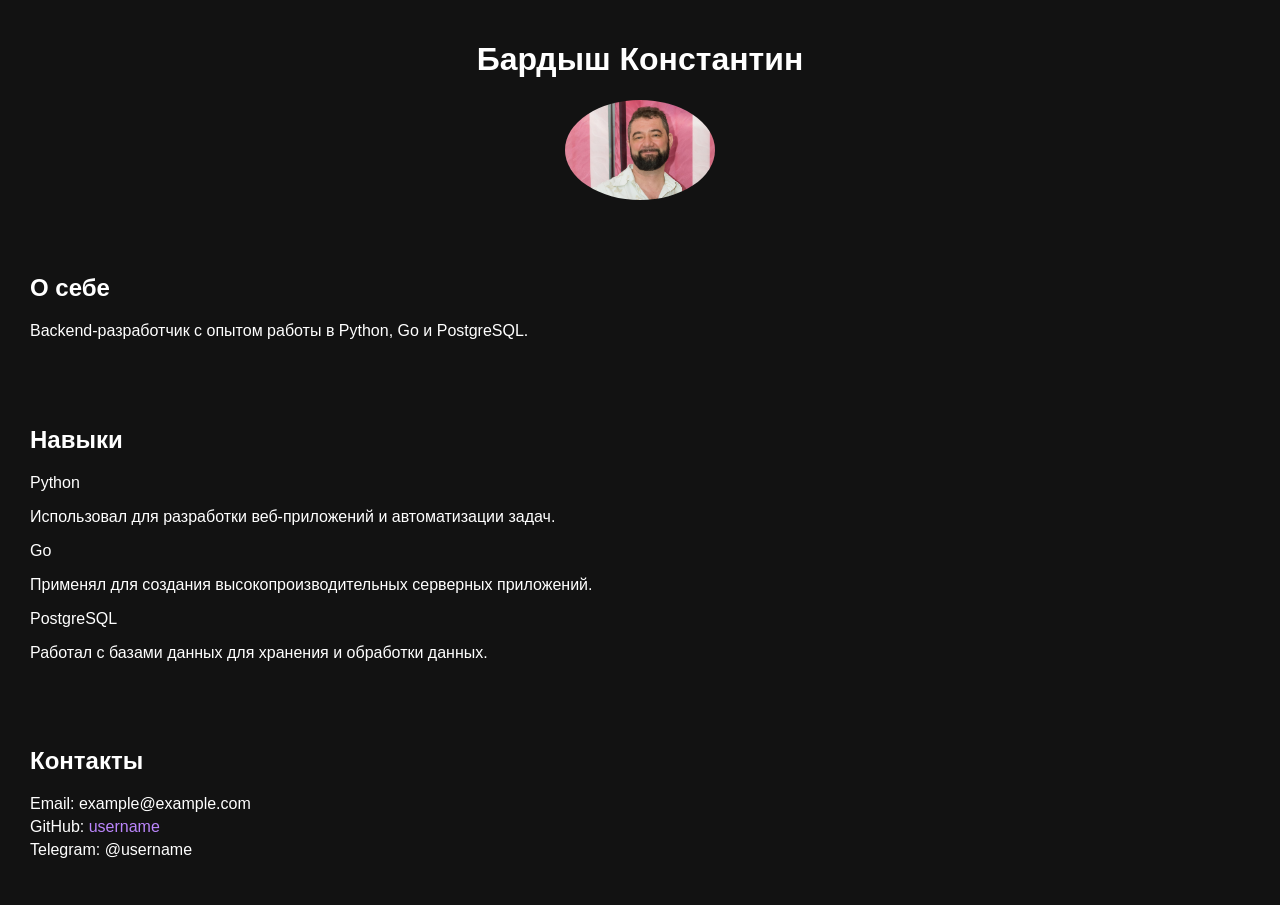
<file: PORTFOLIO/index.html>
<!DOCTYPE html>
<html lang="ru">

<head>
    <meta charset="UTF-8">
    <meta name="viewport" content="width=device-width, initial-scale=1.0">
    <title>Портфолио Бардыш Константин</title>
    <link rel="stylesheet" href="index.css">
</head>

<body>
    <header>
        <h1>Бардыш Константин</h1>
        <img src="assets/Лицо.jpg" alt="Фото Бардыш Константин">
    </header>
    <section id="about">
        <h2>О себе</h2>
        <p>Backend-разработчик с опытом работы в Python, Go и PostgreSQL.</p>
    </section>
    <section id="skills">
        <h2>Навыки</h2>
        <ul>
            <li>Python
                <p>Использовал для разработки веб-приложений и автоматизации задач.</p>
            </li>
            <li>Go
                <p>Применял для создания высокопроизводительных серверных приложений.</p>
            </li>
            <li>PostgreSQL
                <p>Работал с базами данных для хранения и обработки данных.</p>
            </li>
        </ul>
    </section>
    <section id="contacts">
        <h2>Контакты</h2>
        <ul>
            <li>Email: example@example.com</li>
            <li>GitHub: <a href="https://github.com/username">username</a></li>
            <li>Telegram: @username</li>
        </ul>
    </section>
</body>

</html>
<!-- Добавь под названия инструментов информацию о том, как я применял эти инструменты во время учебы-->
</file>
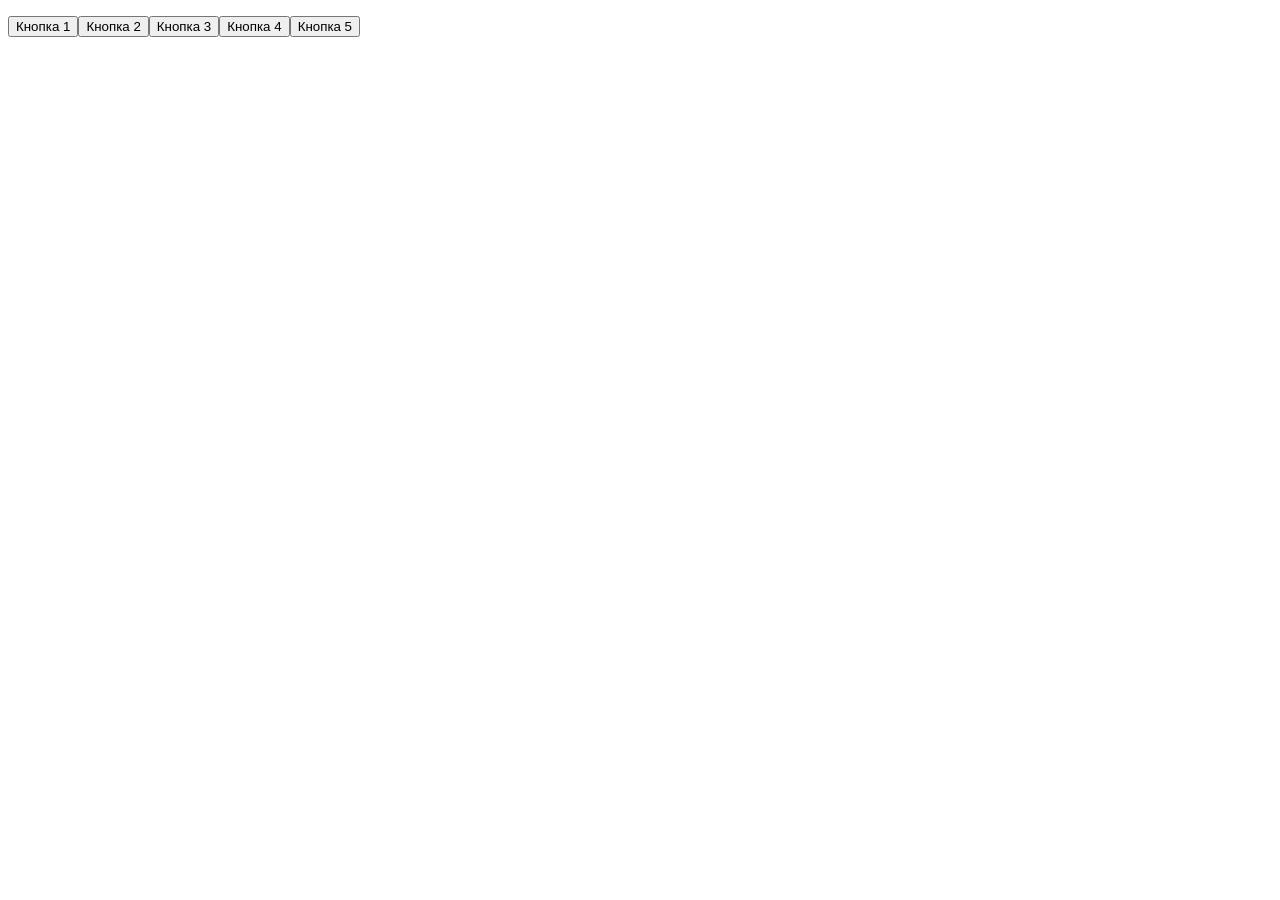
<file: JS/ForAddButtton/ForAddButtons.html>
<!DOCTYPE html>
<html lang="en">

<head>
    <meta charset="UTF-8">
    <meta http-equiv="X-UA-Compatible" content="IE=edge">
    <meta name="viewport" content="width=device-width, initial-scale=1.0">
    <title>ForAddButtons</title>
</head>

<body>
    <!--script>document.write("<h2> Тест </h2>");</script-->
    <script src="ForAddButtons.js"></script>
</body>

</html>
</file>
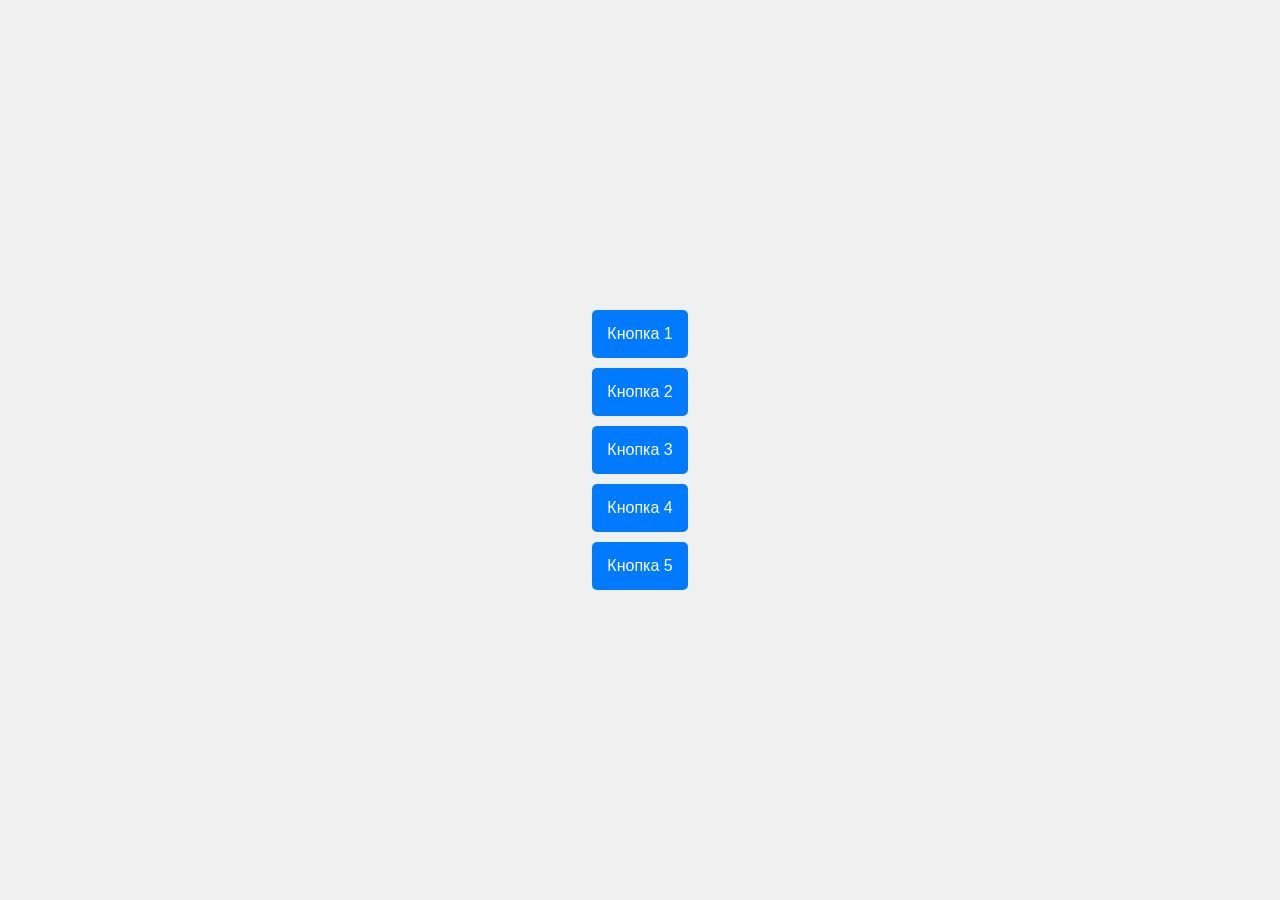
<file: JS/VerticalButtonGPT/Main.html>
<!DOCTYPE html>
<html lang="ru">

<head>
  <meta charset="UTF-8">
  <meta name="viewport" content="width=device-width, initial-scale=1.0">
  <title>Вертикальные кнопки</title>
  <style>
    body {
      display: flex;
      justify-content: center;
      align-items: center;
      height: 100vh;
      margin: 0;
      background-color: #f0f0f0;
    }

    .button-container {
      display: flex;
      flex-direction: column;
      gap: 10px;
      /* расстояние между кнопками */
    }

    button {
      padding: 15px;
      font-size: 16px;
      cursor: pointer;
      border: none;
      border-radius: 5px;
      background-color: #007bff;
      color: white;
      transition: background-color 0.3s;
    }

    button:hover {
      background-color: #0056b3;
      /* цвет кнопки при наведении */
    }
  </style>
</head>

<body>
  <div class="button-container" id="buttonContainer"></div>

  <script>
    const buttonContainer = document.getElementById('buttonContainer');

    for (let i = 1; i <= 5; i++) {
      const button = document.createElement('button');
      button.textContent = `Кнопка ${i}`;
      button.onclick = () => alert(`Вы нажали на кнопку ${i}`);
      buttonContainer.appendChild(button);
    }
  </script>
</body>

</html>
</file>
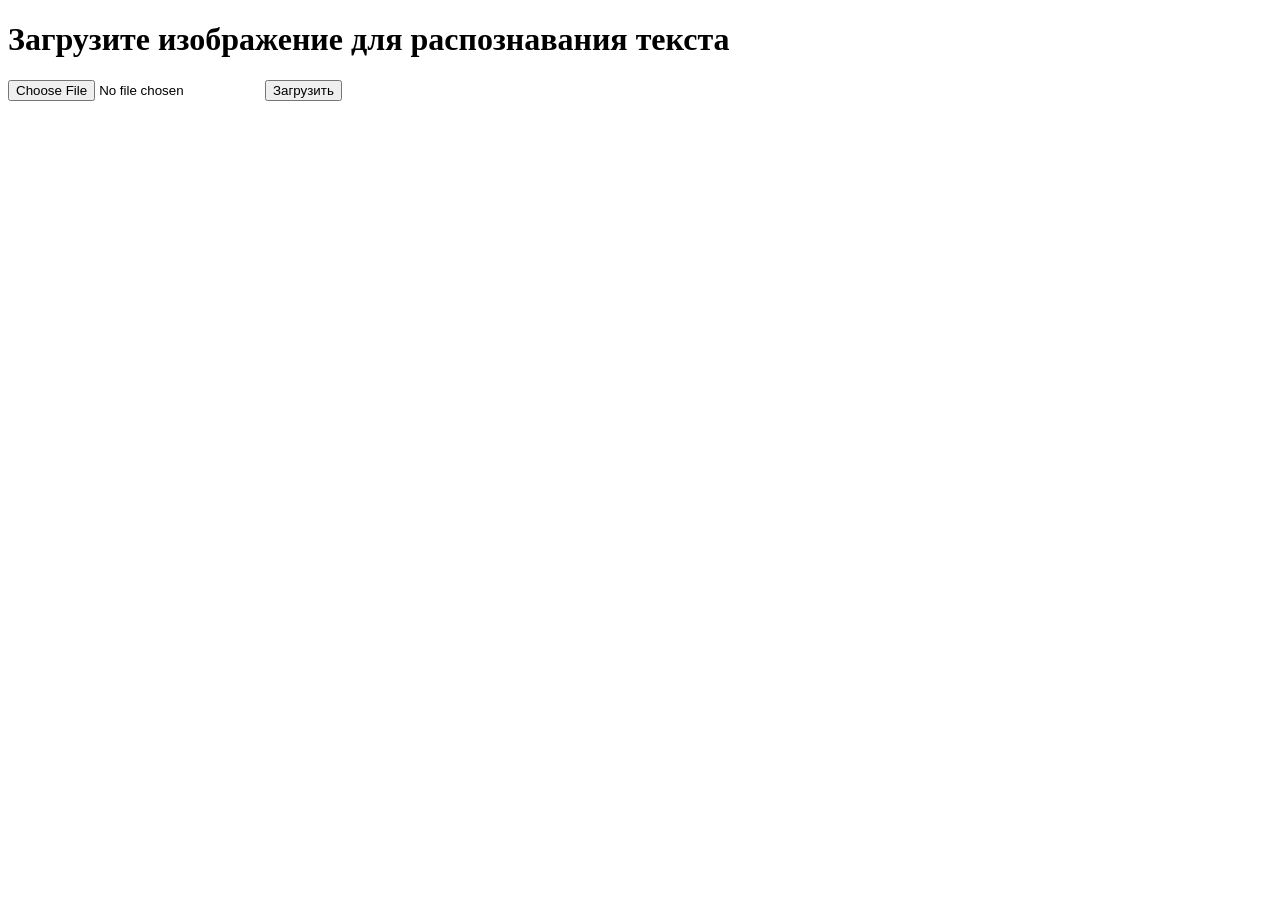
<file: Python/ScanerTextFromBrowser/templates/upload.html>
<!DOCTYPE html>
<html lang="ru">

<head>
    <meta charset="UTF-8">
    <title>OCR Приложение</title>
</head>

<body>
    <h1>Загрузите изображение для распознавания текста</h1>
    <form method="post" enctype="multipart/form-data">
        <input type="file" name="image" accept="image/*">
        <input type="submit" value="Загрузить">
    </form>
</body>

</html>
</file>
<file: PORTFOLIO/index.css>
body {
    background-color: #121212;
    color: #ffffff;
    font-family: Arial, sans-serif;
    margin: 0;
    padding: 0;
}

header {
    text-align: center;
    padding: 20px;
}

header img {
    width: 150px;
    border-radius: 50%;
}

section {
    padding: 20px;
    margin: 10px;
}

h1,
h2 {
    color: #ffffff;
}

ul {
    list-style-type: none;
    padding: 0;
}

li {
    margin: 5px 0;
}

a {
    color: #bb86fc;
    text-decoration: none;
}

a:hover {
    text-decoration: underline;
}
</file>
